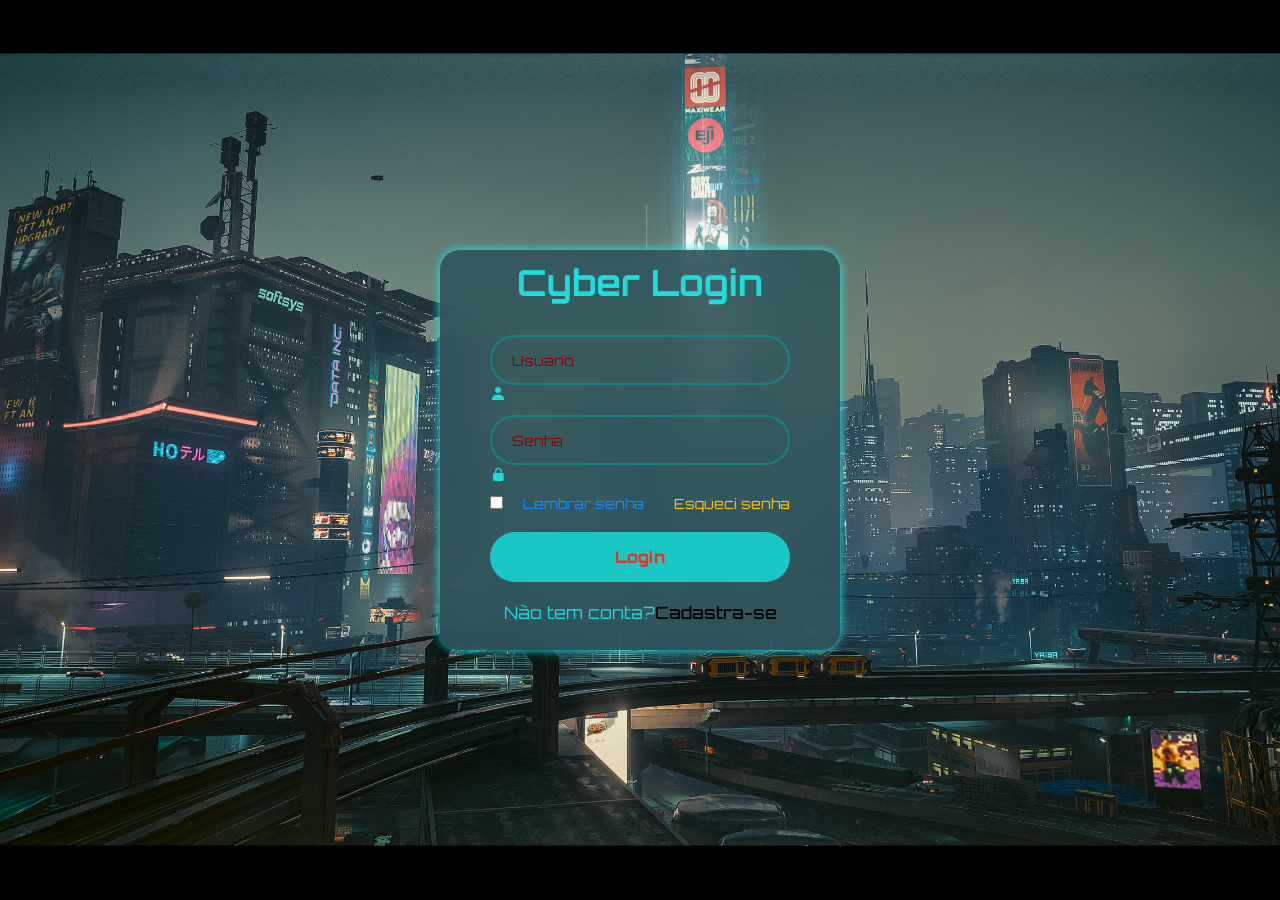
<file: login/index.html>
<!DOCTYPE html>
<html lang="pt-br">
<head>
    <meta charset="UTF-8">
    <meta name="viewport" content="width=device-width, initial-scale= 1.0">
    <link href='https://unpkg.com/boxicons@2.1.4/css/boxicons.min.css' rel='stylesheet'>
    <link rel="stylesheet" href="styles.css">
    <title>Cyber Login</title>
</head>
<body>
    <main class="container">
     <form>
        <h1>Cyber Login</h1>
        <div class="input-box">
          <input placeholder="Usuario" tupe="email">
          <i class="bx bxs-user"></i>
        </div>
        <div class="input-box">
          <input placeholder="Senha" typer="password">
          <i class="bx bxs-lock-alt"></i>
        </div>

        <div class="remember-forgot">
            <label>
            <input type="checkbox">
            Lembrar senha
        </label>
        <a href="#">Esqueci senha</a>
        </div>

        <button type="submit" class="login">Login</button>
        
        <div class="register-link">
            <p>Não tem conta?<a href="#">Cadastra-se</a></p>
        </div>
     </form>   
    </main>
    

    <script src="script.js"></script>
</body>

</html>
</file>
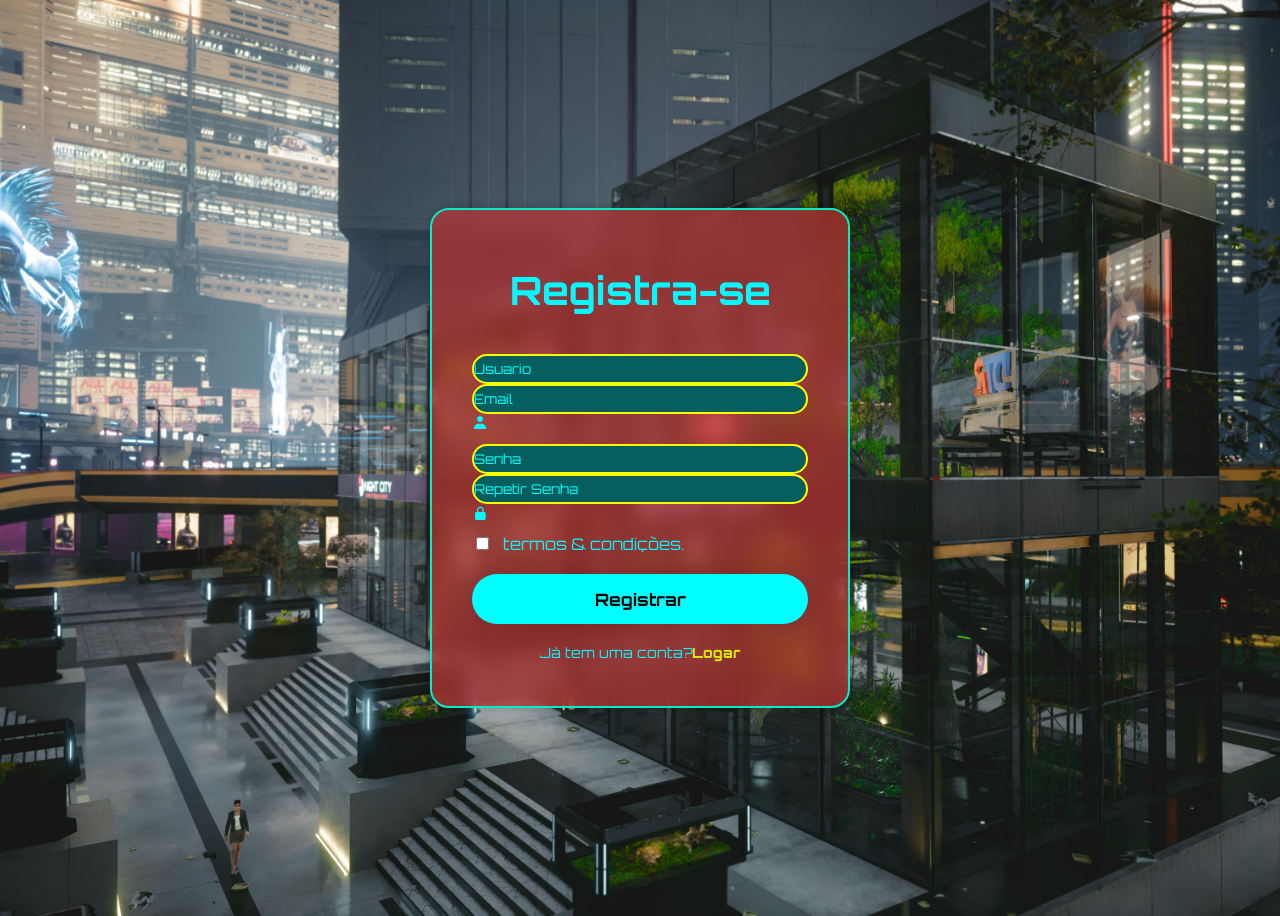
<file: login/Registro.html>
<!DOCTYPE html>
<html lang="pt-br">
<head>
    <meta charset="UTF-8">
    <meta name="viewport" content="width=device-width, initial-scale= 1.0">
    <link href='https://unpkg.com/boxicons@2.1.4/css/boxicons.min.css' rel='stylesheet'>
    <link rel="stylesheet" href="styles registro.css">
    <title>Registra-se</title>
</head>

<body>
     
<main class="container">
     <form>
        <h1>Registra-se</h1>
        <div class="input-box">
          <input placeholder="Usuario" type="usuario">
          <input placeholder="Email" type="email">
          <i class="bx bxs-user"></i>
        </div>
        <div class="input-box">
          <input placeholder="Senha" typer="password">
          <input placeholder="Repetir Senha" typer="password">
          <i class="bx bxs-lock-alt"></i>
        </div>

        <div class="remember-forgot">

            <label>
            <input type="checkbox">
            termos & condições.
        </label>
        
        </div>

        <button type="submit" class="registrar">Registrar</button>
        
        <div class="register-link">
            <p>Já tem uma conta?<a href="#">Logar</a></p>
        </div>
     </form>   
            </div>
        </form>
       </div>
      </div>
</file>
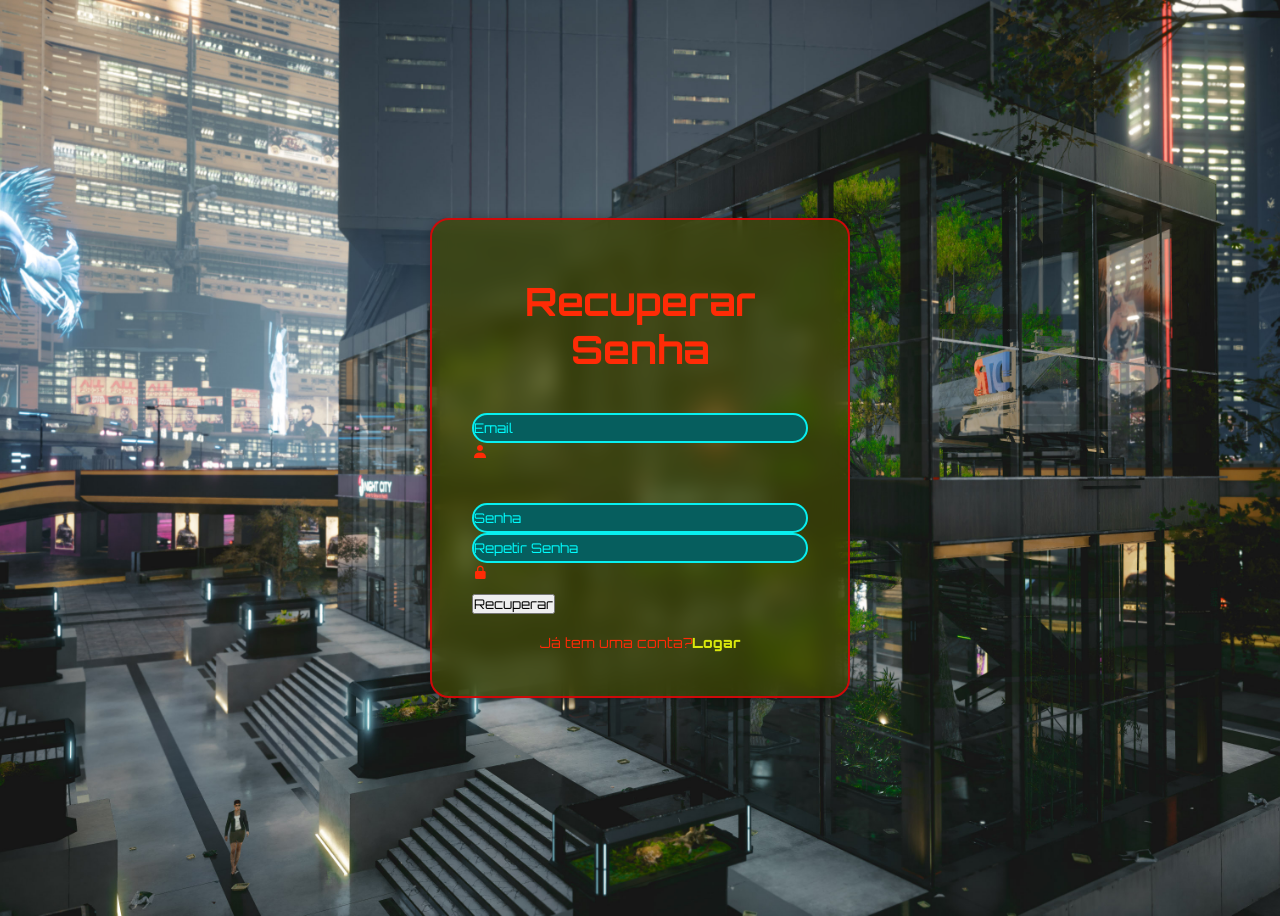
<file: login/senha.html>
<!DOCTYPE html>
<html lang="pt-br">
<head>
    <meta charset="UTF-8">
    <meta name="viewport" content="width=device-width, initial-scale= 1.0">
    <link href='https://unpkg.com/boxicons@2.1.4/css/boxicons.min.css' rel='stylesheet'>
    <link rel="stylesheet" href="styles senha.css">
    <title>Registra-se</title>
</head>

<body>
     
<main class="container">
     <form>
        <h1>Recuperar Senha</h1>
        <div class="input-box">
          <input placeholder="Email" type="email">
          <i class="bx bxs-user"></i>
        </div>
        <div class="input-box">
          <input placeholder="Senha" typer="password">
          <input placeholder="Repetir Senha" typer="password">
          <i class="bx bxs-lock-alt"></i>
        </div>

        <div class="remember-forgot">
        
        </div>

        <button type="submit" class="recuperar">Recuperar</button>
        
        <div class="register-link">
            <p>Já tem uma conta?<a href="#">Logar</a></p>
        </div>
     </form>   
            </div>
        </form>
       </div>
      </div>
</file>
<file: login/styles.css>
@import url('https://fonts.googleapis.com/css2?family=Orbitron:wght@400..900&display=swap');

* {
    margin: 0;
    padding: 0;
    box-sizing: border-box;
    font-family: "Orbitron", sans-serif;
}

body {
    display: flex;
    justify-content: center;
    align-items: center;
    min-height: 100vh;
    background: url(img/tfrvsyt29qge1.jpeg);
    background-size: cover;
    background-position: center;
    transition: 3s ease-in-out;
}

.wrapper.active .placeholder .logar {
    transform: translateY(-45px);
}

.wrapper .placeholder .logar{
 position: absolute;
 top: 20px;
 left: 0;
}

.container {
    position: relative;
    width: 400px;
    height: 400px;
    background: rgba(48, 86, 92, 0.884);
    color: #af524c;
    border-radius: 20px;
    color:rgb(33, 218, 218);
    padding: 10px 50px;
    box-shadow: 0 0 10px rgb(23, 240, 240);
    backdrop-filter: blur(20px);
}

.form-wrapper{
    display: flex;
    justify-content: center;
    align-items: center;
    width: 100%;
    height: 100%;
}


.wrapper.active .placeholder .logar {
    transform: translateY(-450px);
}

.container h1 {
    font-size: 36px;
    text-align: center;

}

.input-box {
    width: 100%;
    height: 50px;
    margin: 30px 0;
    
}

.input-box input {
    width: 100%;
    height: 100%;
    background-color: transparent;
    border: 2px solid rgb(24, 131, 131);
    border-radius: 46px;
    outline: none;
    font-size: 14px;
    color: rgba(226, 230, 13, 0.979);
    padding: 20px 45px 20px 20px;
    
}

.input-box input::placeholder {
    color: rgb(136, 0, 0);
}

.wrapper .remember-forgot {
  display: flex;
  justify-content: space-between;
  margin: 27px 0 19px;
}

.remember-forgot {
    color:rgb(20, 143, 250);
    font-size: 14px;
}

.remember-forgot {
    display: flex;
    justify-content: space-between;
    margin: 16px 0 10px;
}

.remember-forgot label input {
    accent-color: #f1ee07;
    margin-right: 16px;
}

.remember-forgot a {
    text-decoration: none;
    color:#0a0100;
}

.remember-forgot a:hover {
    text-decoration: underline;
}

.login {
    width: 100%;
    height: 50px;
    background-color: rgb(25, 199, 199);
    border: none;
    border-radius: 40px;
    cursor:pointer;
    font-size: 16px;
    color:#f72a1f;
    font-weight: 800;
    box-shadow: #e9e9e9;
    margin-top: 10px;
}

.login:hover {
    background-color: #c2bf02;
    border: 2px solid rgb(16, 158, 247);
    color: rgb(8, 0, 0);
    transition: 0.5s;
}

.register-link {
    font-size: 17px;
    text-align: center;
    margin: 20px 0 15px;
}

.register-link a {
    text-decoration: none;
    color:rgb(0, 0, 0); 
    font-weight: 500;
}

.register-link a:hover {
    text-decoration: underline;
}

 label .input-box {
   accent-color: #d31c12;
 }

.remember-forgot a {
    color:rgb(255, 198, 11);
    text-decoration: none;
}

.remember-forgot a:hover {
    text-decoration: underline;
}

.wrapper .btn {
    width: 100%;
}

 .wrapper .register-link {
    font-size: 14.5px;
    text-align: center;
    margin-top: 29px 0 15px;
}
</file>
<file: login/styles registro.css>
@import url('https://fonts.googleapis.com/css2?family=Orbitron:wght@400..900&display=swap');

* {
    margin: 1;
    padding: 0;
    box-sizing: border-box;
    font-family: "Orbitron", sans-serif;
}

body {
    display: flex;
    justify-content: center;
    align-items:center;
    min-height: 100vh;
    background: url(img/cyberpunk-2077-02-centre-for-behavioyural-health-3840x2160-6cf3bceabc1c.jpg);
    background-size: cover;
    background-position: center;
    transition: 3s ease-in-out;
}

.container {
    width: 420px;
    background-color: rgba(187, 51, 51, 0.699);
    border: 2px solid rgb(10, 235, 197);
    border-radius: 19px;
    color:rgb(6, 247, 255);
    padding: 30px 40px;
    box-shadow:0 0 10px rgba(0, 0, 0, .2);
    backdrop-filter: blur(10px);
}

.container h1 {
    font-size: 39px;
    text-align: center;
}

.input-box {
    position: relative;
    width: 100%;
    height: 50px;
    margin: 40px 0;
}

.input-box input {
    width: 100%;
    height: 60%;
    background-color: rgb(6, 94, 94);
    border: 2px solid yellow;
    border-radius: 40px;
    outline: none;
    font-size: rgba(250, 16, 16, 0.986);
    padding: 20, 40px 20px 20px;
}

.input-box input::placeholder {
    color:aqua
}

.remember-forgot {
    margin: 20px 0 20px;
}

.remember-forgot label input {
    accent-color: yellow;
    margin-right: 10px;
}

.registrar {
    width: 100%;
    height: 50px;
    background-color: aqua;
    border: brown;
    border-radius: 40px;
    cursor: pointer;
    font-size: 17px;
    color:black;
    font-weight: 700;
    box-shadow: 0 0 29px rgba(0, 0, 0, .2);
}

.registrar:hover {
    background-color: rgb(155, 10, 10);
    border: 2px solid rgba(233, 236, 8, 0.986);
    color:rgb(5, 207, 243);
    transition: 0.5s;
}

.register-link {
    font-size: 14px;
    text-align: center;
    margin: 20px 0 15px;
}

.register-link a {
    text-decoration: none;
    color:rgb(217, 231, 12);
    font-weight: 800;
}

.register-link a:hover {
    text-decoration: underline;
}
</file>
<file: login/styles senha.css>
@import url('https://fonts.googleapis.com/css2?family=Orbitron:wght@400..900&display=swap');

* {
    margin: 1;
    padding: 0;
    box-sizing: border-box;
    font-family: "Orbitron", sans-serif;
}

body {
    display: flex;
    justify-content: center;
    align-items:center;
    min-height: 100vh;
    background: url(img/cyberpunk-2077-02-centre-for-behavioyural-health-3840x2160-6cf3bceabc1c.jpg);
    background-size: cover;
    background-position: center;
    transition: 3s ease-in-out;
}

.container {
    width: 420px;
    background-color: rgba(64, 71, 1, 0.699);
    border: 2px solid rgb(207, 9, 9);
    border-radius: 19px;
    color:rgb(255, 43, 6);
    padding: 30px 40px;
    box-shadow:0 0 10px rgba(0, 0, 0, .2);
    backdrop-filter: blur(10px);
}

.container h1 {
    font-size: 39px;
    text-align: center;
}

.input-box {
    position: relative;
    width: 100%;
    height: 50px;
    margin: 40px 0;
}

.input-box input {
    width: 100%;
    height: 60%;
    background-color: rgb(6, 94, 94);
    border: 2px solid rgb(8, 240, 240);
    border-radius: 40px;
    outline: none;
    font-size: rgba(250, 16, 16, 0.986);
    padding: 20, 40px 20px 20px;
}

.input-box input::placeholder {
    color:aqua
}

.remember-forgot {
    margin: 20px 0 20px;
}

.remember-forgot label input {
    accent-color: yellow;
    margin-right: 10px;
}

.registrar {
    width: 100%;
    height: 50px;
    background-color: aqua;
    border: brown;
    border-radius: 40px;
    cursor: pointer;
    font-size: 17px;
    color:black;
    font-weight: 700;
    box-shadow: 0 0 29px rgba(0, 0, 0, .2);
}

.registrar:hover {
    background-color: rgb(155, 10, 10);
    border: 2px solid rgba(233, 236, 8, 0.986);
    color:rgb(5, 207, 243);
    transition: 0.5s;
}

.register-link {
    font-size: 14px;
    text-align: center;
    margin: 20px 0 15px;
}

.register-link a {
    text-decoration: none;
    color:rgb(217, 231, 12);
    font-weight: 800;
}

.register-link a:hover {
    text-decoration: underline;
}
</file>
